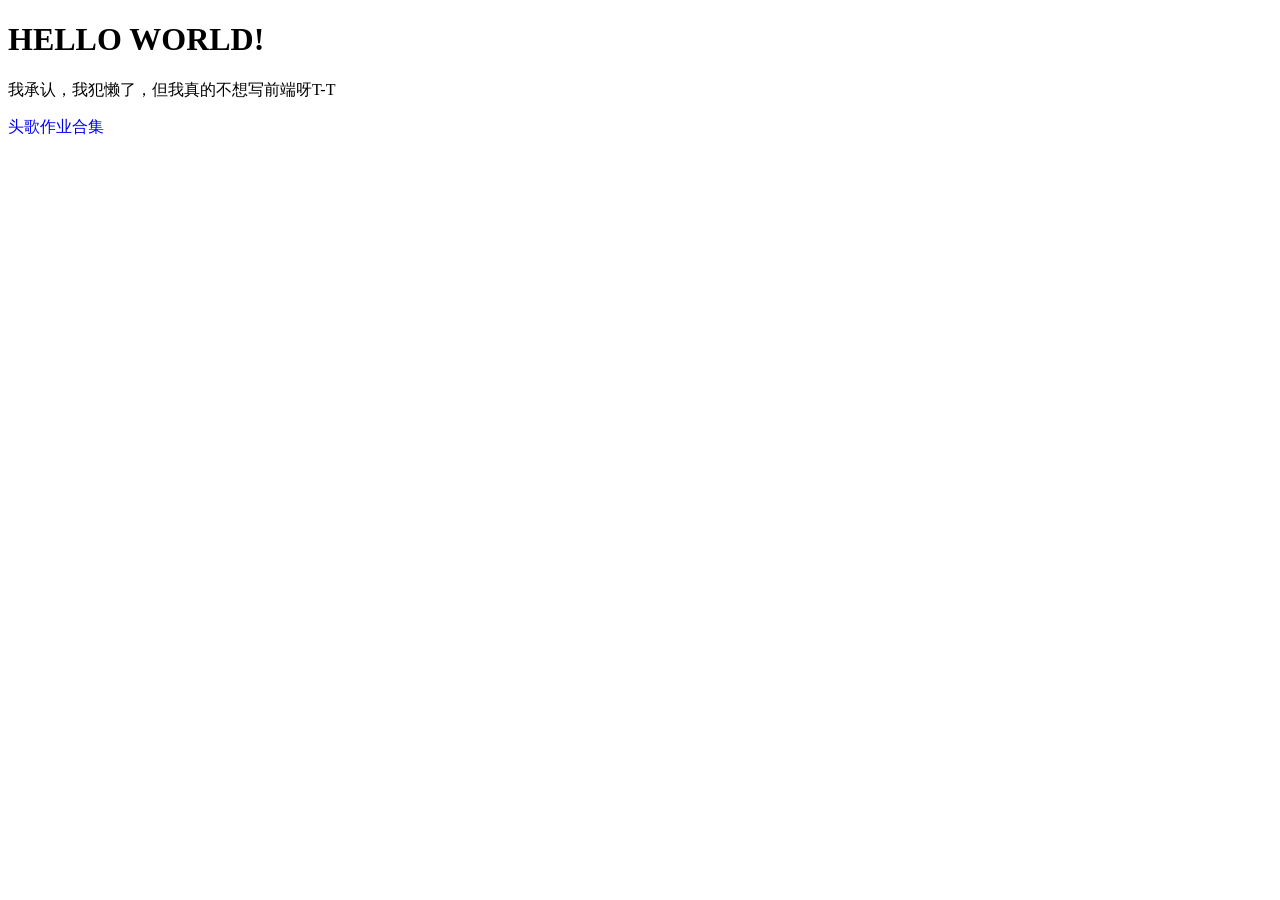
<file: index.html>
<!DOCTYPE html>
<html>
    <head>
    <meta charset="utf-8">
    <title>anchsh_NE的个人博客(临时)</title>
	<style>
		#TG
		{
			text-decoration: none;
		}
		#TG:hover
		{
			text-decoration: underline;
		}
	</style>
    </head>

    <body>

        <h1>HELLO WORLD!</h1>
	<p>我承认，我犯懒了，但我真的不想写前端呀T-T</p>
	<div>
        	<a id="TG" href="./TG/tougoIndex.html">头歌作业合集</a>
	</div>
    </body>
</html>
</file>
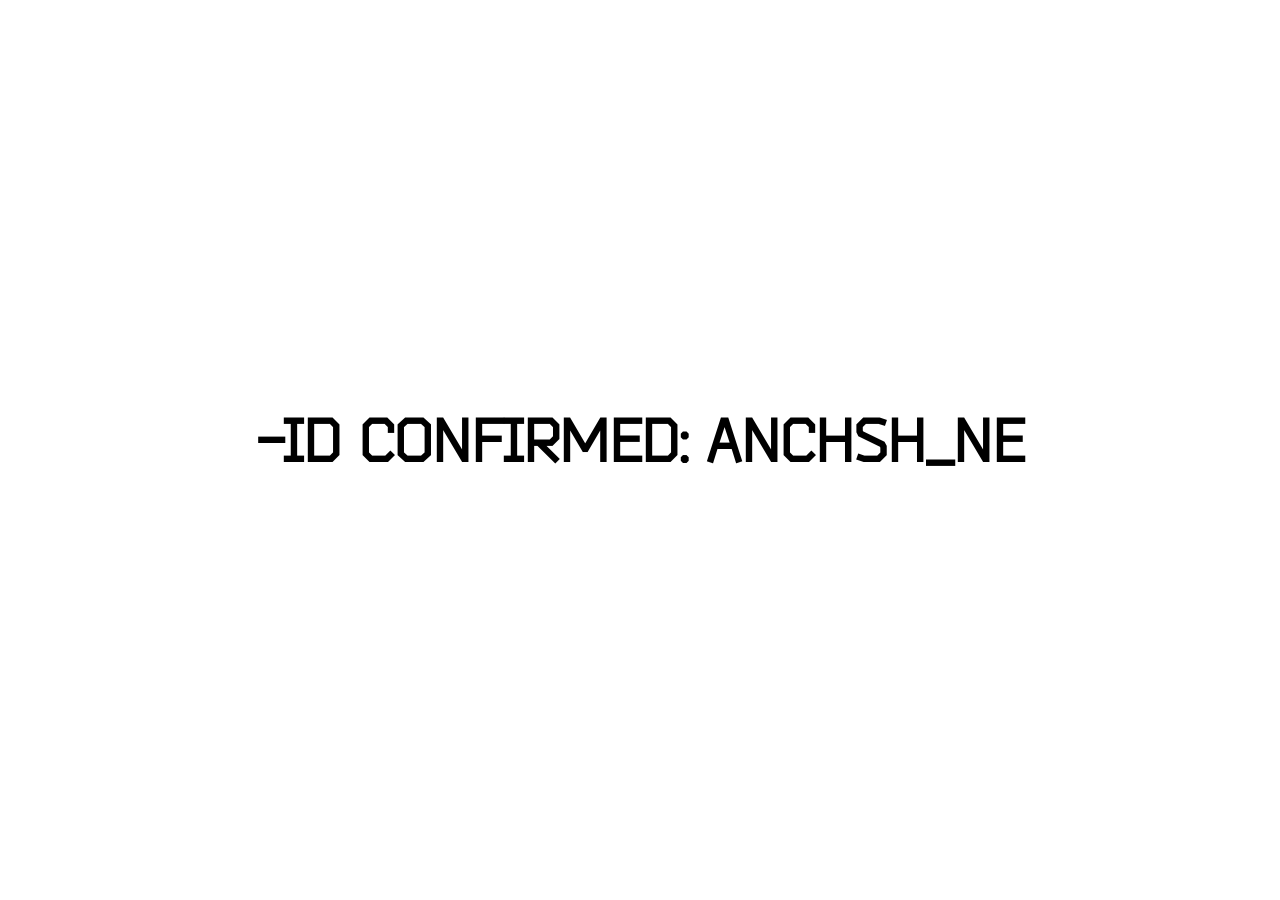
<file: a1.html>
<!DOCTYPE html>
<html>
	<head>
		<title>2023/1/24</title>
		<link href="./css/NOT FINISHED/css.css" rel="stylesheet" type="text/css">
	</head>
	<body>
		<div id="load"></div>
		<script src="./js/NOT FINISHED/a1/js.js"  type = "text/javascript"></script>
	</body>
</html>
</file>
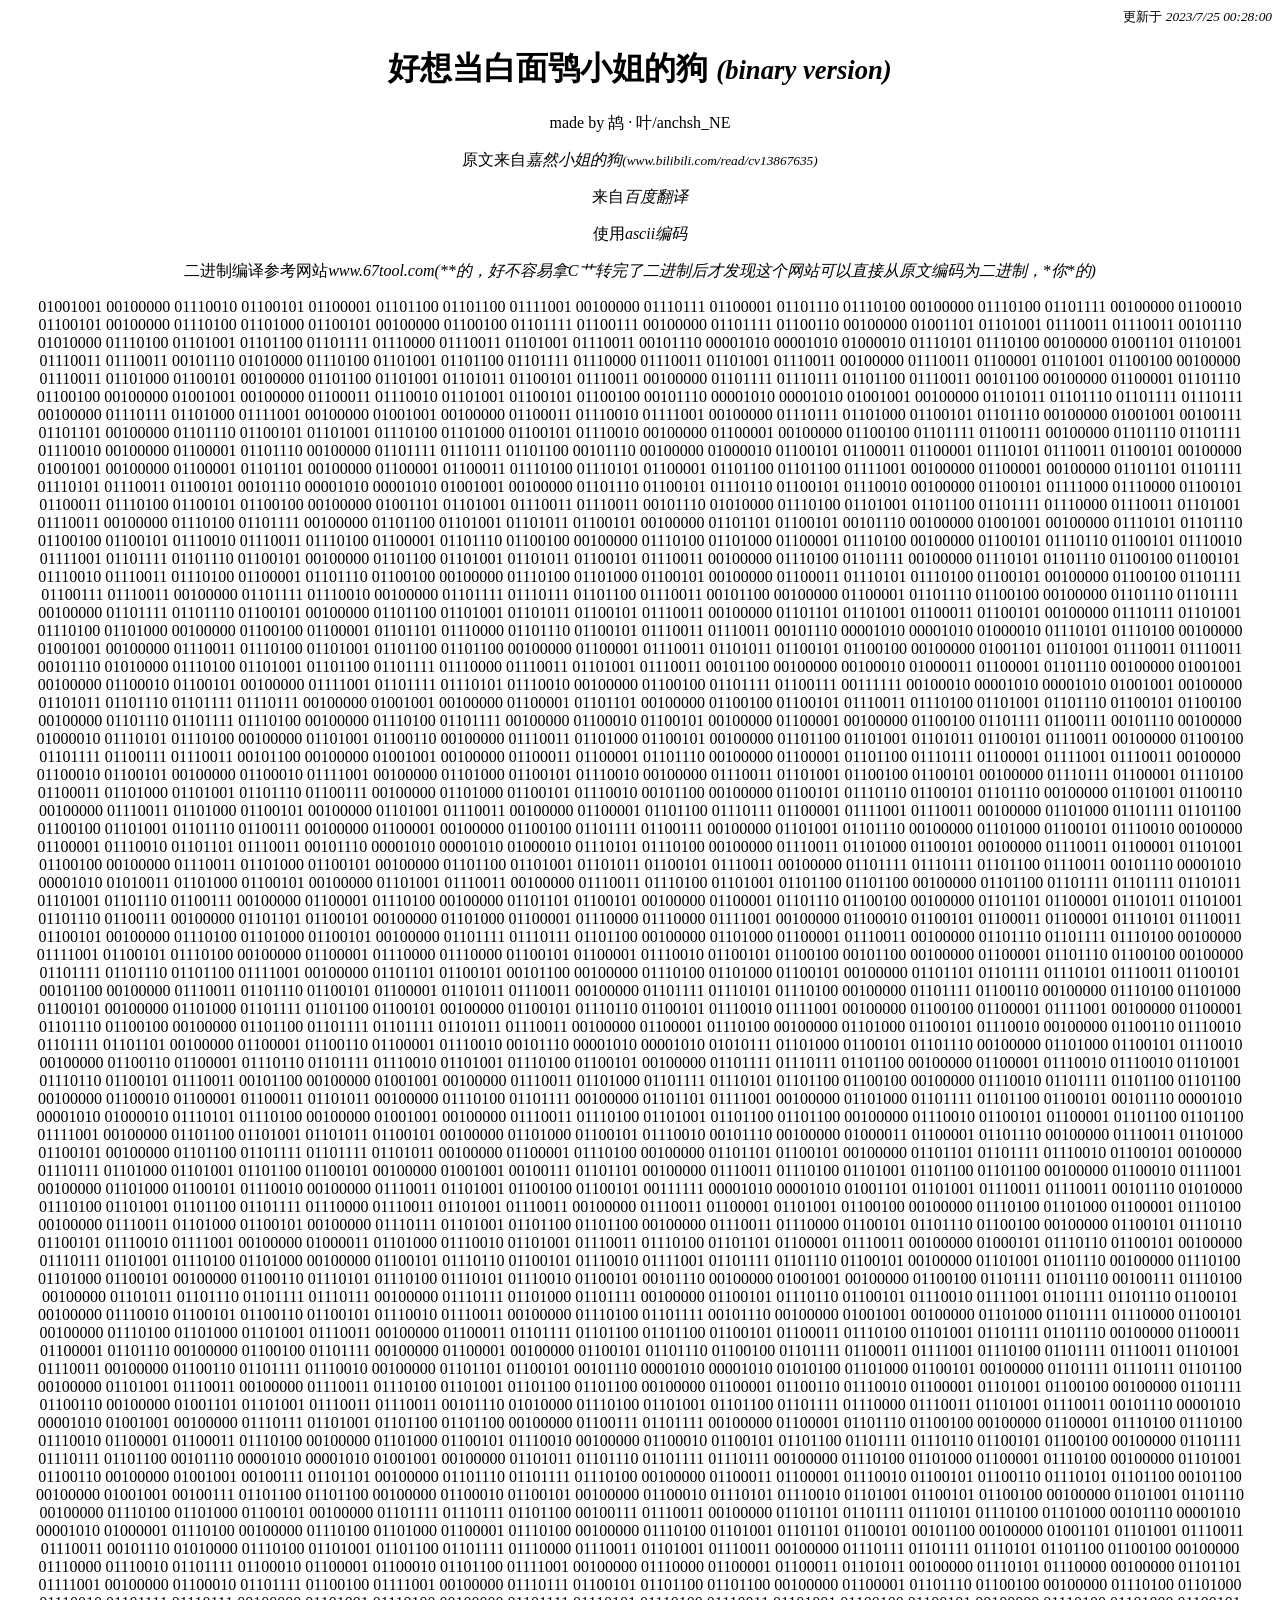
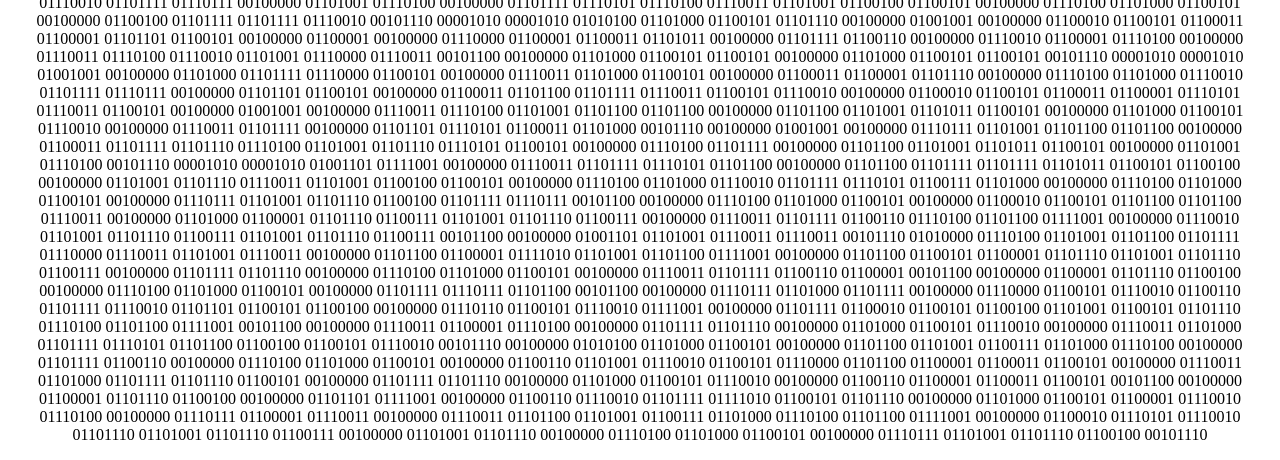
<file: heiheihei/I_LOVE_PTILOPSIS_FOREVER.html>
<html>
<head>
  <title>白咕咕可爱惹~   白咕咕天下第一！！！</title>
  <link id="ico" href="../source/icon/icon4.jpg" rel="icon" type="image/x-ico">
<!-- <link href="../css/NOT FINISHED/a1/a2/css.css" rel="stylesheet" type="text/css"> -->
</head>
<body>
<p align=right><small>更新于 <i>2023/7/25  00:28:00</i></small></p>
<h1 align=center>好想当白面鸮小姐的狗 <small><i>(binary version)</small></i></h1>
<p align=center>made by 鸪 · 叶/anchsh_NE</p>
<p align=center>原文来自<i>嘉然小姐的狗<small>(www.bilibili.com/read/cv13867635)</small></i></p>
<p align=center>来自<i>百度翻译</i></p>
<p align=center>使用<i>ascii编码</i></p>
<p align=center>二进制编译参考网站<i>www.67tool.com(**的，好不容易拿C艹转完了二进制后才发现这个网站可以直接从原文编码为二进制，*你*的)</i></p>
<p align=center>01001001 00100000 01110010 01100101 01100001 01101100 01101100 01111001 00100000 01110111 01100001 01101110 01110100 00100000 01110100 01101111 00100000 01100010 01100101 00100000 01110100 01101000 01100101 00100000 01100100 01101111 01100111 00100000 01101111 01100110 00100000 01001101 01101001 01110011 01110011 00101110 01010000 01110100 01101001 01101100 01101111 01110000 01110011 01101001 01110011 00101110 00001010 00001010 01000010 01110101 01110100 00100000 01001101 01101001 01110011 01110011 00101110 01010000 01110100 01101001 01101100 01101111 01110000 01110011 01101001 01110011 00100000 01110011 01100001 01101001 01100100 00100000 01110011 01101000 01100101 00100000 01101100 01101001 01101011 01100101 01110011 00100000 01101111 01110111 01101100 01110011 00101100 00100000 01100001 01101110 01100100 00100000 01001001 00100000 01100011 01110010 01101001 01100101 01100100 00101110 00001010 00001010 01001001 00100000 01101011 01101110 01101111 01110111 00100000 01110111 01101000 01111001 00100000 01001001 00100000 01100011 01110010 01111001 00100000 01110111 01101000 01100101 01101110 00100000 01001001 00100111 01101101 00100000 01101110 01100101 01101001 01110100 01101000 01100101 01110010 00100000 01100001 00100000 01100100 01101111 01100111 00100000 01101110 01101111 01110010 00100000 01100001 01101110 00100000 01101111 01110111 01101100 00101110 00100000 01000010 01100101 01100011 01100001 01110101 01110011 01100101 00100000 01001001 00100000 01100001 01101101 00100000 01100001 01100011 01110100 01110101 01100001 01101100 01101100 01111001 00100000 01100001 00100000 01101101 01101111 01110101 01110011 01100101 00101110 00001010 00001010 01001001 00100000 01101110 01100101 01110110 01100101 01110010 00100000 01100101 01111000 01110000 01100101 01100011 01110100 01100101 01100100 00100000 01001101 01101001 01110011 01110011 00101110 01010000 01110100 01101001 01101100 01101111 01110000 01110011 01101001 01110011 00100000 01110100 01101111 00100000 01101100 01101001 01101011 01100101 00100000 01101101 01100101 00101110 00100000 01001001 00100000 01110101 01101110 01100100 01100101 01110010 01110011 01110100 01100001 01101110 01100100 00100000 01110100 01101000 01100001 01110100 00100000 01100101 01110110 01100101 01110010 01111001 01101111 01101110 01100101 00100000 01101100 01101001 01101011 01100101 01110011 00100000 01110100 01101111 00100000 01110101 01101110 01100100 01100101 01110010 01110011 01110100 01100001 01101110 01100100 00100000 01110100 01101000 01100101 00100000 01100011 01110101 01110100 01100101 00100000 01100100 01101111 01100111 01110011 00100000 01101111 01110010 00100000 01101111 01110111 01101100 01110011 00101100 00100000 01100001 01101110 01100100 00100000 01101110 01101111 00100000 01101111 01101110 01100101 00100000 01101100 01101001 01101011 01100101 01110011 00100000 01101101 01101001 01100011 01100101 00100000 01110111 01101001 01110100 01101000 00100000 01100100 01100001 01101101 01110000 01101110 01100101 01110011 01110011 00101110 00001010 00001010 01000010 01110101 01110100 00100000 01001001 00100000 01110011 01110100 01101001 01101100 01101100 00100000 01100001 01110011 01101011 01100101 01100100 00100000 01001101 01101001 01110011 01110011 00101110 01010000 01110100 01101001 01101100 01101111 01110000 01110011 01101001 01110011 00101100 00100000 00100010 01000011 01100001 01101110 00100000 01001001 00100000 01100010 01100101 00100000 01111001 01101111 01110101 01110010 00100000 01100100 01101111 01100111 00111111 00100010 00001010 00001010 01001001 00100000 01101011 01101110 01101111 01110111 00100000 01001001 00100000 01100001 01101101 00100000 01100100 01100101 01110011 01110100 01101001 01101110 01100101 01100100 00100000 01101110 01101111 01110100 00100000 01110100 01101111 00100000 01100010 01100101 00100000 01100001 00100000 01100100 01101111 01100111 00101110 00100000 01000010 01110101 01110100 00100000 01101001 01100110 00100000 01110011 01101000 01100101 00100000 01101100 01101001 01101011 01100101 01110011 00100000 01100100 01101111 01100111 01110011 00101100 00100000 01001001 00100000 01100011 01100001 01101110 00100000 01100001 01101100 01110111 01100001 01111001 01110011 00100000 01100010 01100101 00100000 01100010 01111001 00100000 01101000 01100101 01110010 00100000 01110011 01101001 01100100 01100101 00100000 01110111 01100001 01110100 01100011 01101000 01101001 01101110 01100111 00100000 01101000 01100101 01110010 00101100 00100000 01100101 01110110 01100101 01101110 00100000 01101001 01100110 00100000 01110011 01101000 01100101 00100000 01101001 01110011 00100000 01100001 01101100 01110111 01100001 01111001 01110011 00100000 01101000 01101111 01101100 01100100 01101001 01101110 01100111 00100000 01100001 00100000 01100100 01101111 01100111 00100000 01101001 01101110 00100000 01101000 01100101 01110010 00100000 01100001 01110010 01101101 01110011 00101110 00001010 00001010 01000010 01110101 01110100 00100000 01110011 01101000 01100101 00100000 01110011 01100001 01101001 01100100 00100000 01110011 01101000 01100101 00100000 01101100 01101001 01101011 01100101 01110011 00100000 01101111 01110111 01101100 01110011 00101110 00001010 00001010 01010011 01101000 01100101 00100000 01101001 01110011 00100000 01110011 01110100 01101001 01101100 01101100 00100000 01101100 01101111 01101111 01101011 01101001 01101110 01100111 00100000 01100001 01110100 00100000 01101101 01100101 00100000 01100001 01101110 01100100 00100000 01101101 01100001 01101011 01101001 01101110 01100111 00100000 01101101 01100101 00100000 01101000 01100001 01110000 01110000 01111001 00100000 01100010 01100101 01100011 01100001 01110101 01110011 01100101 00100000 01110100 01101000 01100101 00100000 01101111 01110111 01101100 00100000 01101000 01100001 01110011 00100000 01101110 01101111 01110100 00100000 01111001 01100101 01110100 00100000 01100001 01110000 01110000 01100101 01100001 01110010 01100101 01100100 00101100 00100000 01100001 01101110 01100100 00100000 01101111 01101110 01101100 01111001 00100000 01101101 01100101 00101100 00100000 01110100 01101000 01100101 00100000 01101101 01101111 01110101 01110011 01100101 00101100 00100000 01110011 01101110 01100101 01100001 01101011 01110011 00100000 01101111 01110101 01110100 00100000 01101111 01100110 00100000 01110100 01101000 01100101 00100000 01101000 01101111 01101100 01100101 00100000 01100101 01110110 01100101 01110010 01111001 00100000 01100100 01100001 01111001 00100000 01100001 01101110 01100100 00100000 01101100 01101111 01101111 01101011 01110011 00100000 01100001 01110100 00100000 01101000 01100101 01110010 00100000 01100110 01110010 01101111 01101101 00100000 01100001 01100110 01100001 01110010 00101110 00001010 00001010 01010111 01101000 01100101 01101110 00100000 01101000 01100101 01110010 00100000 01100110 01100001 01110110 01101111 01110010 01101001 01110100 01100101 00100000 01101111 01110111 01101100 00100000 01100001 01110010 01110010 01101001 01110110 01100101 01110011 00101100 00100000 01001001 00100000 01110011 01101000 01101111 01110101 01101100 01100100 00100000 01110010 01101111 01101100 01101100 00100000 01100010 01100001 01100011 01101011 00100000 01110100 01101111 00100000 01101101 01111001 00100000 01101000 01101111 01101100 01100101 00101110 00001010 00001010 01000010 01110101 01110100 00100000 01001001 00100000 01110011 01110100 01101001 01101100 01101100 00100000 01110010 01100101 01100001 01101100 01101100 01111001 00100000 01101100 01101001 01101011 01100101 00100000 01101000 01100101 01110010 00101110 00100000 01000011 01100001 01101110 00100000 01110011 01101000 01100101 00100000 01101100 01101111 01101111 01101011 00100000 01100001 01110100 00100000 01101101 01100101 00100000 01101101 01101111 01110010 01100101 00100000 01110111 01101000 01101001 01101100 01100101 00100000 01001001 00100111 01101101 00100000 01110011 01110100 01101001 01101100 01101100 00100000 01100010 01111001 00100000 01101000 01100101 01110010 00100000 01110011 01101001 01100100 01100101 00111111 00001010 00001010 01001101 01101001 01110011 01110011 00101110 01010000 01110100 01101001 01101100 01101111 01110000 01110011 01101001 01110011 00100000 01110011 01100001 01101001 01100100 00100000 01110100 01101000 01100001 01110100 00100000 01110011 01101000 01100101 00100000 01110111 01101001 01101100 01101100 00100000 01110011 01110000 01100101 01101110 01100100 00100000 01100101 01110110 01100101 01110010 01111001 00100000 01000011 01101000 01110010 01101001 01110011 01110100 01101101 01100001 01110011 00100000 01000101 01110110 01100101 00100000 01110111 01101001 01110100 01101000 00100000 01100101 01110110 01100101 01110010 01111001 01101111 01101110 01100101 00100000 01101001 01101110 00100000 01110100 01101000 01100101 00100000 01100110 01110101 01110100 01110101 01110010 01100101 00101110 00100000 01001001 00100000 01100100 01101111 01101110 00100111 01110100 00100000 01101011 01101110 01101111 01110111 00100000 01110111 01101000 01101111 00100000 01100101 01110110 01100101 01110010 01111001 01101111 01101110 01100101 00100000 01110010 01100101 01100110 01100101 01110010 01110011 00100000 01110100 01101111 00101110 00100000 01001001 00100000 01101000 01101111 01110000 01100101 00100000 01110100 01101000 01101001 01110011 00100000 01100011 01101111 01101100 01101100 01100101 01100011 01110100 01101001 01101111 01101110 00100000 01100011 01100001 01101110 00100000 01100100 01101111 00100000 01100001 00100000 01100101 01101110 01100100 01101111 01100011 01111001 01110100 01101111 01110011 01101001 01110011 00100000 01100110 01101111 01110010 00100000 01101101 01100101 00101110 00001010 00001010 01010100 01101000 01100101 00100000 01101111 01110111 01101100 00100000 01101001 01110011 00100000 01110011 01110100 01101001 01101100 01101100 00100000 01100001 01100110 01110010 01100001 01101001 01100100 00100000 01101111 01100110 00100000 01001101 01101001 01110011 01110011 00101110 01010000 01110100 01101001 01101100 01101111 01110000 01110011 01101001 01110011 00101110 00001010 00001010 01001001 00100000 01110111 01101001 01101100 01101100 00100000 01100111 01101111 00100000 01100001 01101110 01100100 00100000 01100001 01110100 01110100 01110010 01100001 01100011 01110100 00100000 01101000 01100101 01110010 00100000 01100010 01100101 01101100 01101111 01110110 01100101 01100100 00100000 01101111 01110111 01101100 00101110 00001010 00001010 01001001 00100000 01101011 01101110 01101111 01110111 00100000 01110100 01101000 01100001 01110100 00100000 01101001 01100110 00100000 01001001 00100111 01101101 00100000 01101110 01101111 01110100 00100000 01100011 01100001 01110010 01100101 01100110 01110101 01101100 00101100 00100000 01001001 00100111 01101100 01101100 00100000 01100010 01100101 00100000 01100010 01110101 01110010 01101001 01100101 01100100 00100000 01101001 01101110 00100000 01110100 01101000 01100101 00100000 01101111 01110111 01101100 00100111 01110011 00100000 01101101 01101111 01110101 01110100 01101000 00101110 00001010 00001010 01000001 01110100 00100000 01110100 01101000 01100001 01110100 00100000 01110100 01101001 01101101 01100101 00101100 00100000 01001101 01101001 01110011 01110011 00101110 01010000 01110100 01101001 01101100 01101111 01110000 01110011 01101001 01110011 00100000 01110111 01101111 01110101 01101100 01100100 00100000 01110000 01110010 01101111 01100010 01100001 01100010 01101100 01111001 00100000 01110000 01100001 01100011 01101011 00100000 01110101 01110000 00100000 01101101 01111001 00100000 01100010 01101111 01100100 01111001 00100000 01110111 01100101 01101100 01101100 00100000 01100001 01101110 01100100 00100000 01110100 01101000 01110010 01101111 01110111 00100000 01101001 01110100 00100000 01101111 01110101 01110100 01110011 01101001 01100100 01100101 00100000 01110100 01101000 01100101 00100000 01100100 01101111 01101111 01110010 00101110 00001010 00001010 01010100 01101000 01100101 01101110 00100000 01001001 00100000 01100010 01100101 01100011 01100001 01101101 01100101 00100000 01100001 00100000 01110000 01100001 01100011 01101011 00100000 01101111 01100110 00100000 01110010 01100001 01110100 00100000 01110011 01110100 01110010 01101001 01110000 01110011 00101100 00100000 01101000 01100101 01100101 00100000 01101000 01100101 01100101 00101110 00001010 00001010 01001001 00100000 01101000 01101111 01110000 01100101 00100000 01110011 01101000 01100101 00100000 01100011 01100001 01101110 00100000 01110100 01101000 01110010 01101111 01110111 00100000 01101101 01100101 00100000 01100011 01101100 01101111 01110011 01100101 01110010 00100000 01100010 01100101 01100011 01100001 01110101 01110011 01100101 00100000 01001001 00100000 01110011 01110100 01101001 01101100 01101100 00100000 01101100 01101001 01101011 01100101 00100000 01101000 01100101 01110010 00100000 01110011 01101111 00100000 01101101 01110101 01100011 01101000 00101110 00100000 01001001 00100000 01110111 01101001 01101100 01101100 00100000 01100011 01101111 01101110 01110100 01101001 01101110 01110101 01100101 00100000 01110100 01101111 00100000 01101100 01101001 01101011 01100101 00100000 01101001 01110100 00101110 00001010 00001010 01001101 01111001 00100000 01110011 01101111 01110101 01101100 00100000 01101100 01101111 01101111 01101011 01100101 01100100 00100000 01101001 01101110 01110011 01101001 01100100 01100101 00100000 01110100 01101000 01110010 01101111 01110101 01100111 01101000 00100000 01110100 01101000 01100101 00100000 01110111 01101001 01101110 01100100 01101111 01110111 00101100 00100000 01110100 01101000 01100101 00100000 01100010 01100101 01101100 01101100 01110011 00100000 01101000 01100001 01101110 01100111 01101001 01101110 01100111 00100000 01110011 01101111 01100110 01110100 01101100 01111001 00100000 01110010 01101001 01101110 01100111 01101001 01101110 01100111 00101100 00100000 01001101 01101001 01110011 01110011 00101110 01010000 01110100 01101001 01101100 01101111 01110000 01110011 01101001 01110011 00100000 01101100 01100001 01111010 01101001 01101100 01111001 00100000 01101100 01100101 01100001 01101110 01101001 01101110 01100111 00100000 01101111 01101110 00100000 01110100 01101000 01100101 00100000 01110011 01101111 01100110 01100001 00101100 00100000 01100001 01101110 01100100 00100000 01110100 01101000 01100101 00100000 01101111 01110111 01101100 00101100 00100000 01110111 01101000 01101111 00100000 01110000 01100101 01110010 01100110 01101111 01110010 01101101 01100101 01100100 00100000 01110110 01100101 01110010 01111001 00100000 01101111 01100010 01100101 01100100 01101001 01100101 01101110 01110100 01101100 01111001 00101100 00100000 01110011 01100001 01110100 00100000 01101111 01101110 00100000 01101000 01100101 01110010 00100000 01110011 01101000 01101111 01110101 01101100 01100100 01100101 01110010 00101110 00100000 01010100 01101000 01100101 00100000 01101100 01101001 01100111 01101000 01110100 00100000 01101111 01100110 00100000 01110100 01101000 01100101 00100000 01100110 01101001 01110010 01100101 01110000 01101100 01100001 01100011 01100101 00100000 01110011 01101000 01101111 01101110 01100101 00100000 01101111 01101110 00100000 01101000 01100101 01110010 00100000 01100110 01100001 01100011 01100101 00101100 00100000 01100001 01101110 01100100 00100000 01101101 01111001 00100000 01100110 01110010 01101111 01111010 01100101 01101110 00100000 01101000 01100101 01100001 01110010 01110100 00100000 01110111 01100001 01110011 00100000 01110011 01101100 01101001 01100111 01101000 01110100 01101100 01111001 00100000 01100010 01110101 01110010 01101110 01101001 01101110 01100111 00100000 01101001 01101110 00100000 01110100 01101000 01100101 00100000 01110111 01101001 01101110 01100100 00101110</p>
</body>
</html>
</file>
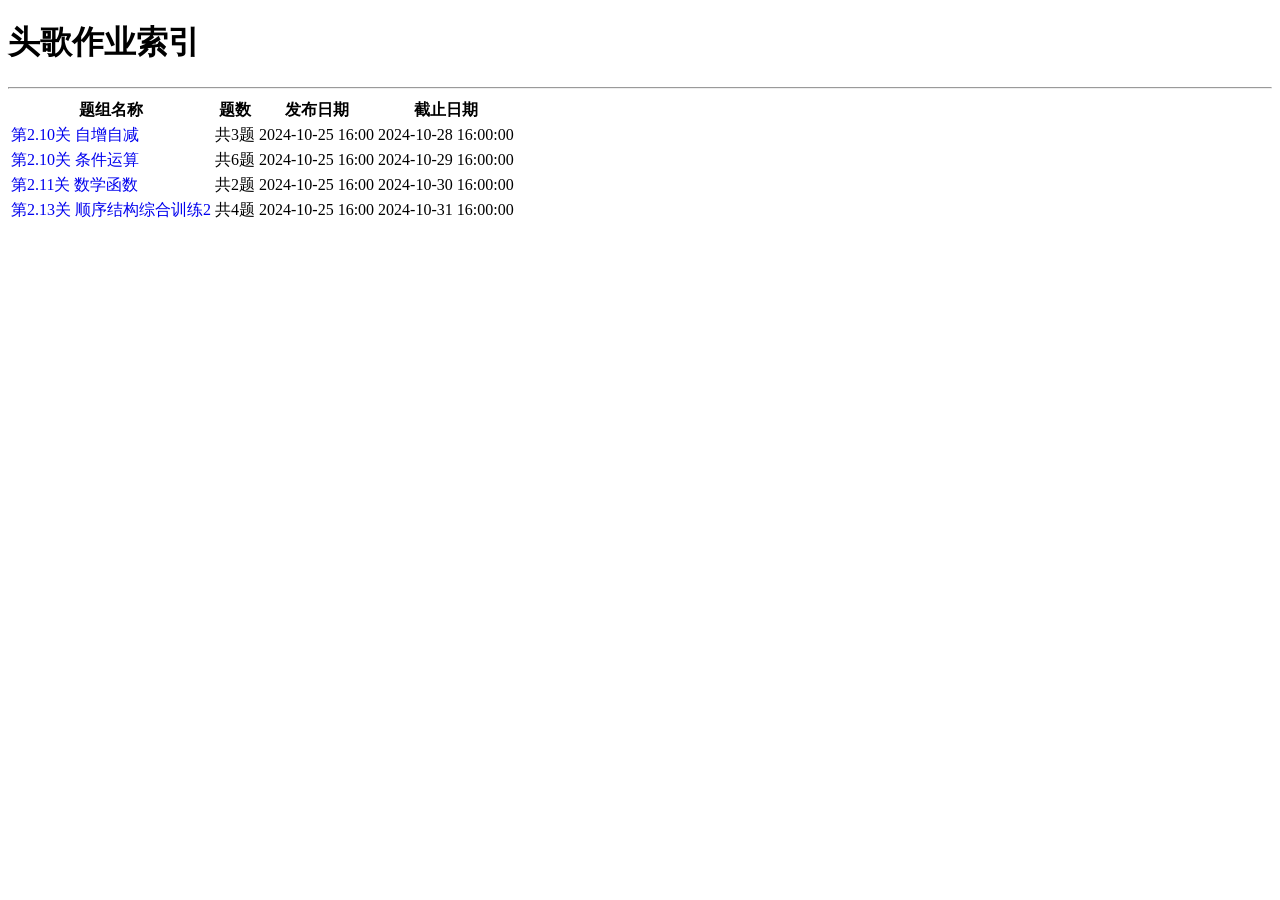
<file: TG/tougoIndex.html>
<!DOCTYPE html>
<html>
	<head>
		<meta charset="utf-8">
		<style>
			a
			{
				text-decoration: none;
			}
			a:hover
			{
				text-decoration: underline;
			}
		</style>
		<title>still building~</title>
	</head>
	<body>
		<h1>头歌作业索引</h1>
		<hr>
		<table>
			<thead>
				<tr>
					<th>题组名称</th>
					<th>题数</th>
					<th>发布日期</th>
					<th>截止日期</th>
				</tr>
			</thead>
			<tbody>
				<tr>
					<td><a href="..\data\TG\第2.10关 自增自减.html">第2.10关 自增自减</a></td>
					<td>共3题</td>
					<td>2024-10-25 16:00</td>
					<td>2024-10-28 16:00:00</td>
				</tr>
				<tr>
					<td><a href="..\data\TG\第2.10关 条件运算.html">第2.10关 条件运算</a></td>
					<td>共6题</td>
					<td>2024-10-25 16:00</td>
					<td>2024-10-29 16:00:00</td>
				</tr>
				<tr>
					<td><a href="..\data\TG\第2.11关 数学函数.html">第2.11关 数学函数</a></td>
					<td>共2题</td>
					<td>2024-10-25 16:00</td>
					<td>2024-10-30 16:00:00</td>
				</tr>
				<tr>
					<td><a href="..\data\TG\第2.13关 顺序结构综合训练2.html">第2.13关 顺序结构综合训练2</a></td>
					<td>共4题</td>
					<td>2024-10-25 16:00</td>
					<td>2024-10-31 16:00:00</td>
				</tr>

			</tbody>
		</table>
	</body>
</html>
</file>
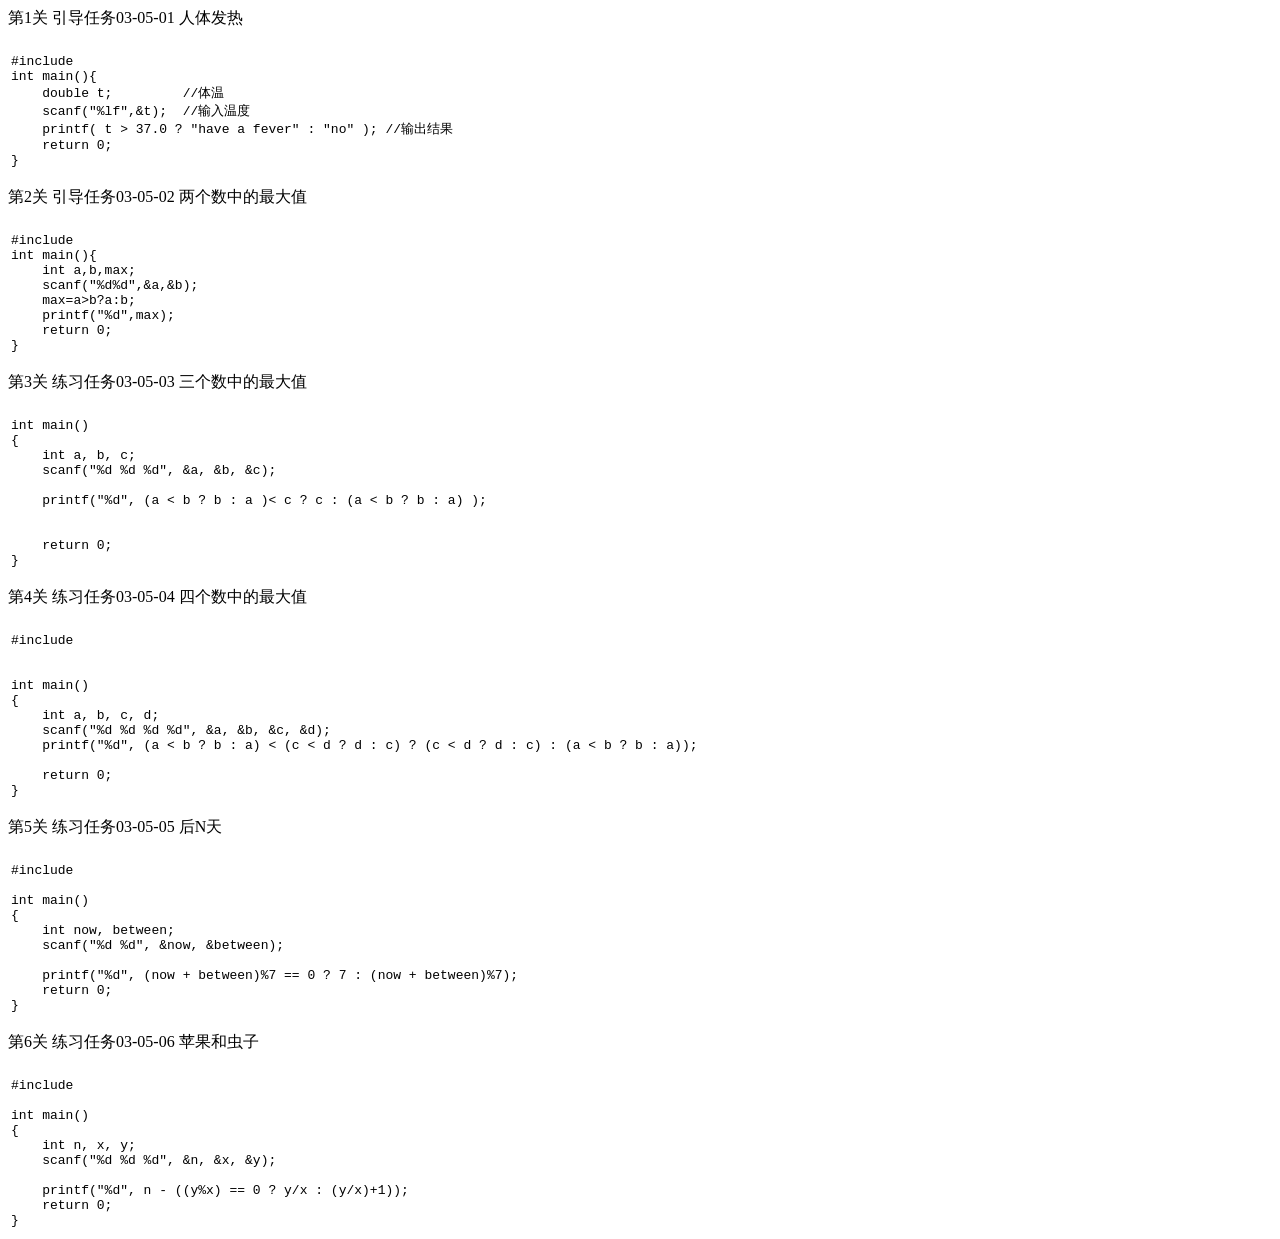
<file: data/TG/第2.10关 条件运算.html>
<html>
	<head>
		<meta charset="utf-8">
		<title>你这代码保熟吗？包熟的啊！</title>
	</head>
	<body>

<!-- ------------------------------------------------------------------------------------------------------------- -->

		<table>
			<thead>
				<th>
					<tr>
						<p>第1关 引导任务03-05-01 人体发热</p>
					</tr>
				</th>
			</thead>
			<tbody>
				<tr>
					<td>
						<pre>#include<stdio.h>
int main(){
    double t;         //体温 
    scanf("%lf",&t);  //输入温度 
    printf( t > 37.0 ? "have a fever" : "no" ); //输出结果
    return 0;
}</pre>
					</td>
				</tr>
			</tbody>
		</table>

<!-- ------------------------------------------------------------------------------------------------------------- -->


		<table>
			<thead>
				<th>
					<tr>
						<p>第2关 引导任务03-05-02 两个数中的最大值</p>
					</tr>
				</th>
			</thead>
			<tbody>
				<tr>
					<td>
						<pre>#include<stdio.h>
int main(){
    int a,b,max;
    scanf("%d%d",&a,&b);
    max=a>b?a:b;
    printf("%d",max);
    return 0;    
}</pre>
					</td>
				</tr>
			</tbody>
		</table>



<!-- ------------------------------------------------------------------------------------------------------------- -->



		<table>
			<thead>
				<th>
					<tr>
						<p>第3关 练习任务03-05-03 三个数中的最大值</p>
					</tr>
				</th>
			</thead>
			<tbody>
				<tr>
					<td>
						<pre>int main()
{
    int a, b, c;
    scanf("%d %d %d", &a, &b, &c);

    printf("%d", (a < b ? b : a )< c ? c : (a < b ? b : a) );


    return 0;
}</pre>
					</td>
				</tr>
			</tbody>
		</table>

<!-- ------------------------------------------------------------------------------------------------------------- -->


		<table>
			<thead>
				<th>
					<tr>
						<p>第4关 练习任务03-05-04 四个数中的最大值</p>
					</tr>
				</th>
			</thead>
			<tbody>
				<tr>
					<td>
						<pre>#include<stdio.h>


int main()
{
    int a, b, c, d;
    scanf("%d %d %d %d", &a, &b, &c, &d);
    printf("%d", (a < b ? b : a) < (c < d ? d : c) ? (c < d ? d : c) : (a < b ? b : a));

    return 0;
}</pre>
					</td>
				</tr>
			</tbody>
		</table>
<!-- ------------------------------------------------------------------------------------------------------------- -->


		<table>
			<thead>
				<th>
					<tr>
						<p>第5关 练习任务03-05-05 后N天</p>
					</tr>
				</th>
			</thead>
			<tbody>
				<tr>
					<td>
						<pre>#include<stdio.h>

int main()
{
    int now, between;
    scanf("%d %d", &now, &between);

    printf("%d", (now + between)%7 == 0 ? 7 : (now + between)%7);
    return 0;
}</pre>
					</td>
				</tr>
			</tbody>
		</table>
<!-- ------------------------------------------------------------------------------------------------------------- -->


		<table>
			<thead>
				<th>
					<tr>
						<p>第6关 练习任务03-05-06 苹果和虫子</p>
					</tr>
				</th>
			</thead>
			<tbody>
				<tr>
					<td>
						<pre>#include<stdio.h>

int main()
{
    int n, x, y;
    scanf("%d %d %d", &n, &x, &y);

    printf("%d", n - ((y%x) == 0 ? y/x : (y/x)+1));
    return 0;
}</pre>
					</td>
				</tr>
			</tbody>
		</table>



	</body>
</html>
</file>
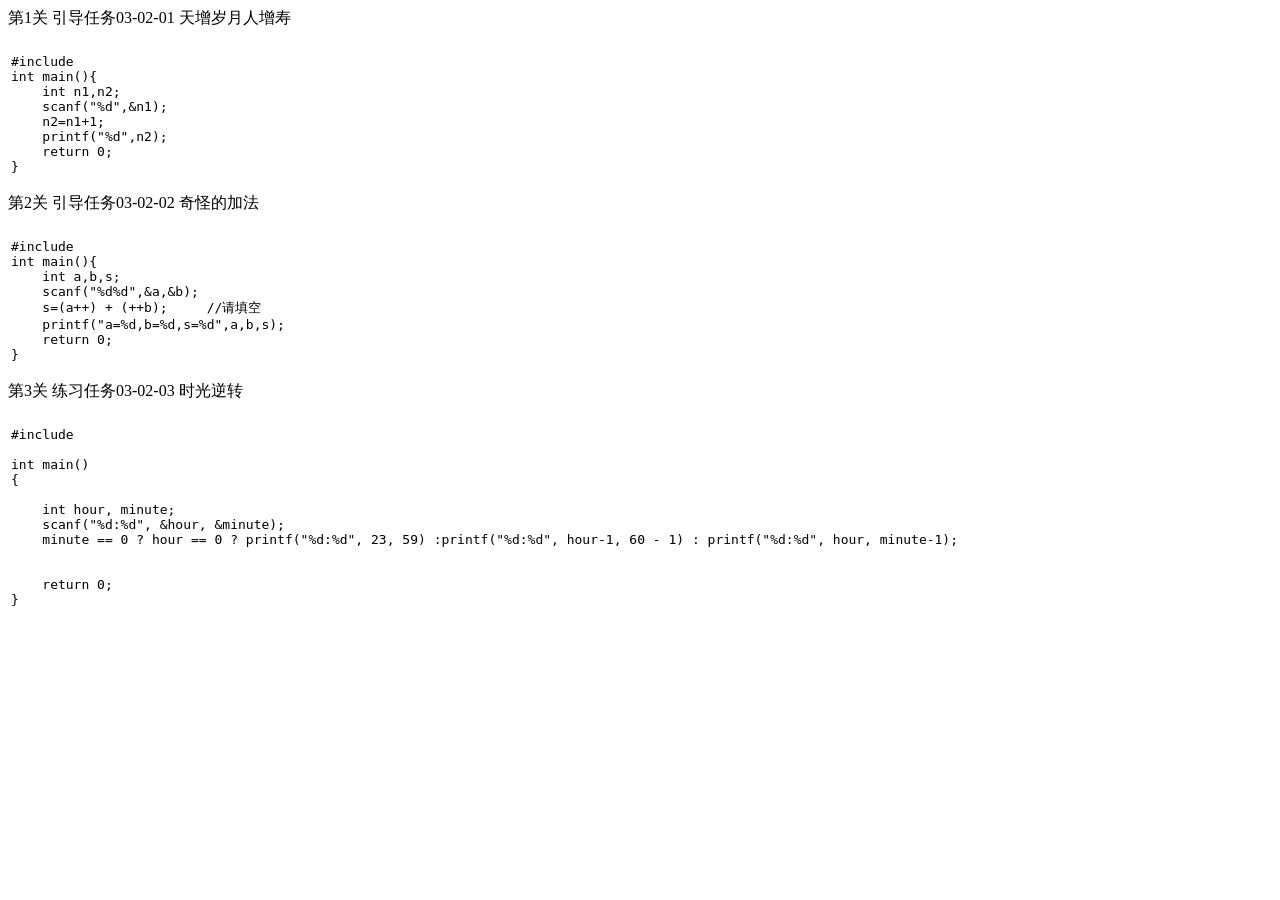
<file: data/TG/第2.10关 自增自减.html>
<html>
	<head>
		<meta charset="utf-8">
		<title>你这代码保熟吗？包熟的啊！</title>
	</head>
	<body>

<!-- ------------------------------------------------------------------------------------------------------------- -->

		<table>
			<thead>
				<th>
					<tr>
						<p>第1关 引导任务03-02-01 天增岁月人增寿</p>
					</tr>
				</th>
			</thead>
			<tbody>
				<tr>
					<td>
						<pre>#include<stdio.h>
int main(){
    int n1,n2;
    scanf("%d",&n1);
    n2=n1+1;
    printf("%d",n2);
    return 0;
}</pre>
					</td>
				</tr>
			</tbody>
		</table>

<!-- ------------------------------------------------------------------------------------------------------------- -->


		<table>
			<thead>
				<th>
					<tr>
						<p>第2关 引导任务03-02-02 奇怪的加法</p>
					</tr>
				</th>
			</thead>
			<tbody>
				<tr>
					<td>
						<pre>#include<stdio.h>
int main(){
    int a,b,s;
    scanf("%d%d",&a,&b);
    s=(a++) + (++b);     //请填空
    printf("a=%d,b=%d,s=%d",a,b,s);
    return 0;
}</pre>
					</td>
				</tr>
			</tbody>
		</table>



<!-- ------------------------------------------------------------------------------------------------------------- -->



		<table>
			<thead>
				<th>
					<tr>
						<p>第3关 练习任务03-02-03 时光逆转</p>
					</tr>
				</th>
			</thead>
			<tbody>
				<tr>
					<td>
						<pre>#include<stdio.h>

int main()
{

    int hour, minute;
    scanf("%d:%d", &hour, &minute);
    minute == 0 ? hour == 0 ? printf("%d:%d", 23, 59) :printf("%d:%d", hour-1, 60 - 1) : printf("%d:%d", hour, minute-1);


    return 0;
}</pre>
					</td>
				</tr>
			</tbody>
		</table>

	</body>
</html>
</file>
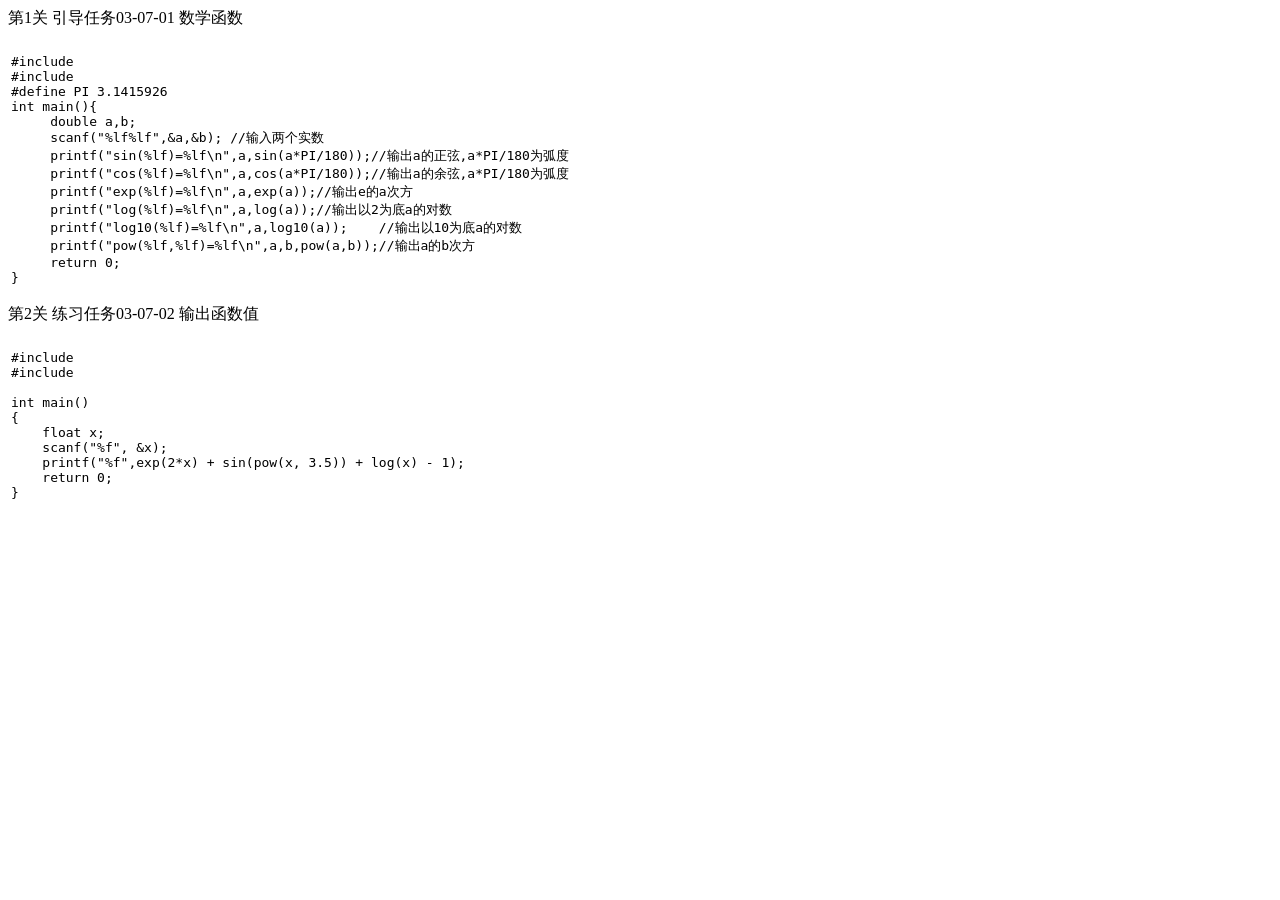
<file: data/TG/第2.11关 数学函数.html>
<html>
	<head>
		<meta charset="utf-8">
		<title>你这代码保熟吗？包熟的啊！</title>
	</head>
	<body>

<!-- ------------------------------------------------------------------------------------------------------------- -->

		<table>
			<thead>
				<th>
					<tr>
						<p>第1关 引导任务03-07-01 数学函数</p>
					</tr>
				</th>
			</thead>
			<tbody>
				<tr>
					<td>
						<pre>#include<stdio.h>
#include<math.h>
#define PI 3.1415926
int main(){  
     double a,b;
     scanf("%lf%lf",&a,&b); //输入两个实数
     printf("sin(%lf)=%lf\n",a,sin(a*PI/180));//输出a的正弦,a*PI/180为弧度
     printf("cos(%lf)=%lf\n",a,cos(a*PI/180));//输出a的余弦,a*PI/180为弧度
     printf("exp(%lf)=%lf\n",a,exp(a));//输出e的a次方 
     printf("log(%lf)=%lf\n",a,log(a));//输出以2为底a的对数 
     printf("log10(%lf)=%lf\n",a,log10(a));    //输出以10为底a的对数
     printf("pow(%lf,%lf)=%lf\n",a,b,pow(a,b));//输出a的b次方 
     return 0;
}</pre>
					</td>
				</tr>
			</tbody>
		</table>

<!-- ------------------------------------------------------------------------------------------------------------- -->


		<table>
			<thead>
				<th>
					<tr>
						<p>第2关 练习任务03-07-02 输出函数值</p>
					</tr>
				</th>
			</thead>
			<tbody>
				<tr>
					<td>
						<pre>#include<stdio.h>
#include<math.h>

int main()
{
    float x;
    scanf("%f", &x);
    printf("%f",exp(2*x) + sin(pow(x, 3.5)) + log(x) - 1);
    return 0;
}</pre>
					</td>
				</tr>
			</tbody>
		</table>



			</tbody>
		</table>

	</body>
</html>
</file>
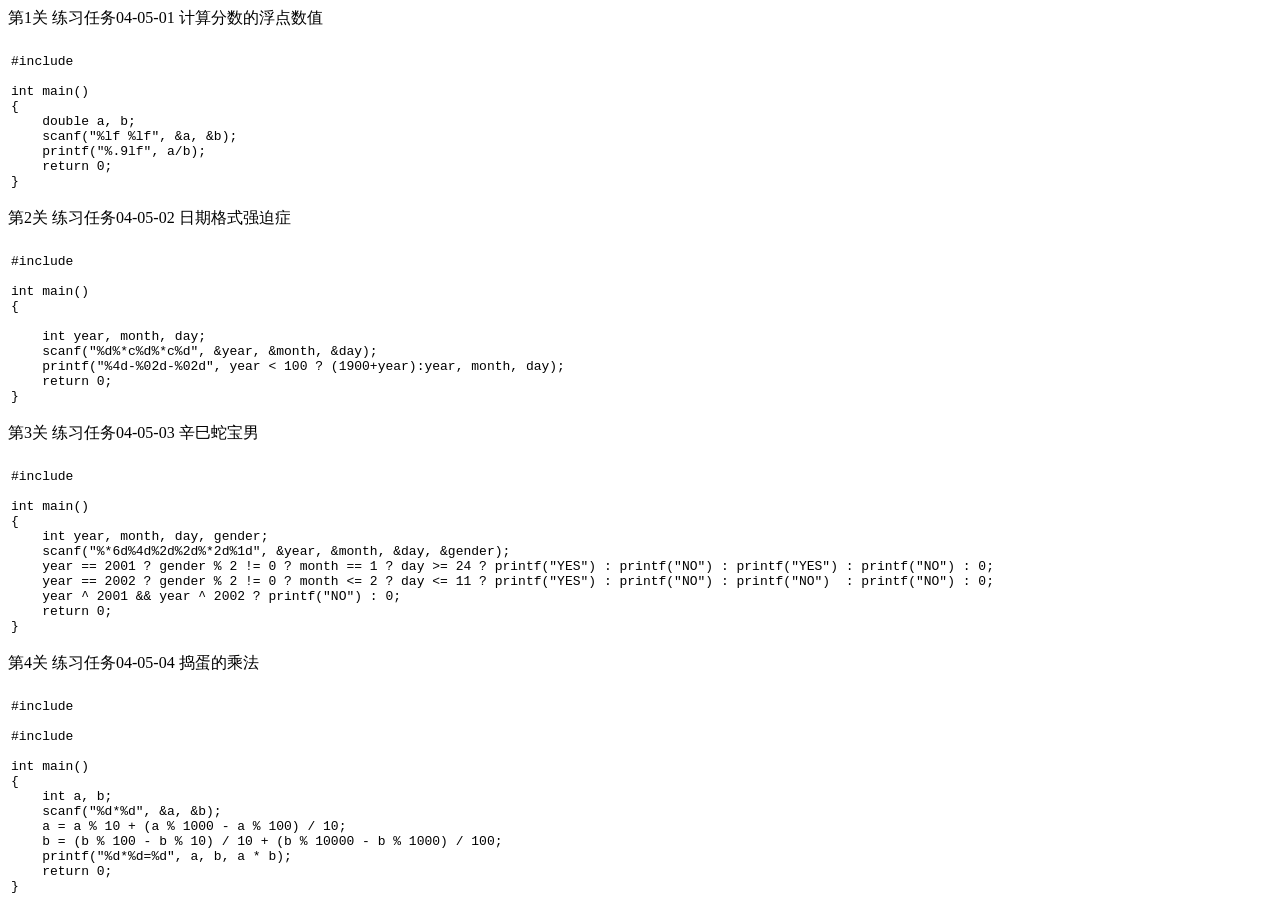
<file: data/TG/第2.13关 顺序结构综合训练2.html>
<html>
	<head>
		<meta charset="utf-8">
		<title>你这代码保熟吗？包熟的啊！</title>
	</head>
	<body>

<!-- ------------------------------------------------------------------------------------------------------------- -->

		<table>
			<thead>
				<th>
					<tr>
						<p>第1关 练习任务04-05-01 计算分数的浮点数值</p>
					</tr>
				</th>
			</thead>
			<tbody>
				<tr>
					<td>
						<pre>#include<stdio.h>

int main()
{
    double a, b;
    scanf("%lf %lf", &a, &b);
    printf("%.9lf", a/b);
    return 0;
}</pre>
					</td>
				</tr>
			</tbody>
		</table>

<!-- ------------------------------------------------------------------------------------------------------------- -->


		<table>
			<thead>
				<th>
					<tr>
						<p>第2关 练习任务04-05-02 日期格式强迫症</p>
					</tr>
				</th>
			</thead>
			<tbody>
				<tr>
					<td>
						<pre>#include<stdio.h>

int main()
{
    
    int year, month, day;
    scanf("%d%*c%d%*c%d", &year, &month, &day);
    printf("%4d-%02d-%02d", year < 100 ? (1900+year):year, month, day);
    return 0;
}</pre>
					</td>
				</tr>
			</tbody>
		</table>


<!-- ------------------------------------------------------------------------------------------------------------- -->


		<table>
			<thead>
				<th>
					<tr>
						<p>第3关 练习任务04-05-03 辛巳蛇宝男</p>
					</tr>
				</th>
			</thead>
			<tbody>
				<tr>
					<td>
						<pre>#include<stdio.h>

int main()
{
    int year, month, day, gender;
    scanf("%*6d%4d%2d%2d%*2d%1d", &year, &month, &day, &gender);
    year == 2001 ? gender % 2 != 0 ? month == 1 ? day >= 24 ? printf("YES") : printf("NO") : printf("YES") : printf("NO") : 0;
    year == 2002 ? gender % 2 != 0 ? month <= 2 ? day <= 11 ? printf("YES") : printf("NO") : printf("NO")  : printf("NO") : 0;
    year ^ 2001 && year ^ 2002 ? printf("NO") : 0;
    return 0;
}</pre>
					</td>
				</tr>
			</tbody>
		</table>

<!-- ------------------------------------------------------------------------------------------------------------- -->


		<table>
			<thead>
				<th>
					<tr>
						<p>第4关 练习任务04-05-04 捣蛋的乘法</p>
					</tr>
				</th>
			</thead>
			<tbody>
				<tr>
					<td>
						<pre>#include<stdio.h>

#include<stdio.h>

int main()
{
    int a, b;
    scanf("%d*%d", &a, &b);
    a = a % 10 + (a % 1000 - a % 100) / 10;
    b = (b % 100 - b % 10) / 10 + (b % 10000 - b % 1000) / 100;
    printf("%d*%d=%d", a, b, a * b);
    return 0;
}</pre>
					</td>
				</tr>
			</tbody>
		</table>


<!-- ------------------------------------------------------------------------------------------------------------- -->





	</body>
</html>
</file>
<file: css/NOT FINISHED/css.css>
@font-face
{
	font-family: "awa";
	src: url("./Bender.otf");
}
#load
{
	font-family: "awa";
	text-align: center;
	position: absolute;
	left: 50%;
	top: 50%;
	transform: translate(-50%, -65%);
	font-size: 60px;
	font-weight: bold;
	white-space: nowrap;
}

#in
{
	position: absolute;
	left: 50%;
	top: 50%;
	transform: translate(-20%, 100%);
	opacity: 0;
}
</file>
<file: css/NOT FINISHED/a1/a2/css.css>
@font-face
{
	font-family: "awa";
	src: url("../../Bender.otf");
}
body
{
	font-family: "awa";
}
</file>
